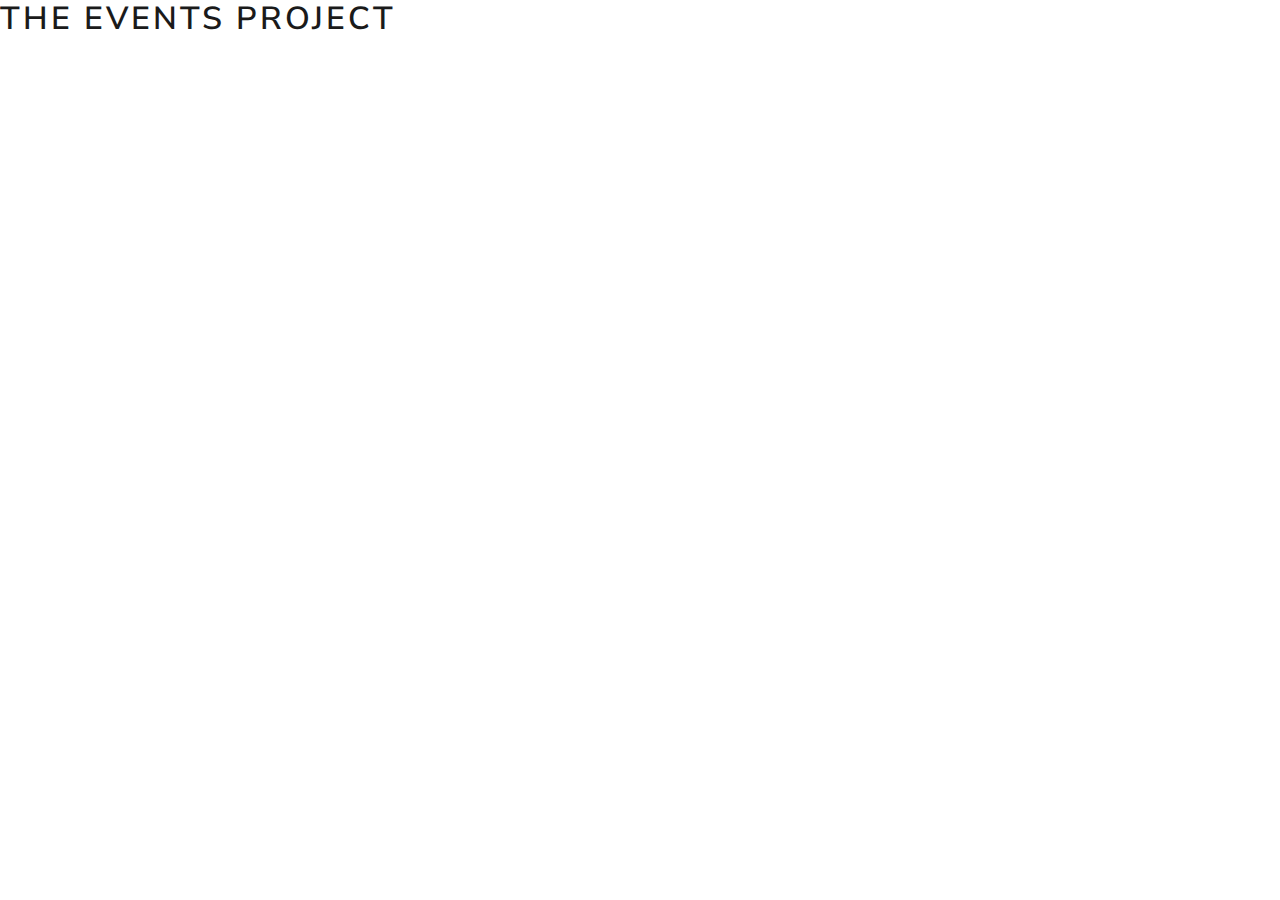
<file: authentification_form.html>
<!doctype html>
<html lang="en">
  <head>
    <!-- Required meta tags -->
    <meta charset="utf-8">
    <meta name="viewport" content="width=device-width, initial-scale=1">

    <!-- Bootstrap CSS -->
    <link href="style/bootstrap.min.css" rel="stylesheet">

    <title>The Events Project</title>
  </head>
  <body>
    <h1>The Events Project</h1>

    <!-- Bootstrap Bundle with Popper -->
    <script src="https://cdn.jsdelivr.net/npm/bootstrap@5.0.2/dist/js/bootstrap.bundle.min.js" integrity="sha384-MrcW6ZMFYlzcLA8Nl+NtUVF0sA7MsXsP1UyJoMp4YLEuNSfAP+JcXn/tWtIaxVXM" crossorigin="anonymous"></script>

  </body>
</html>
</file>
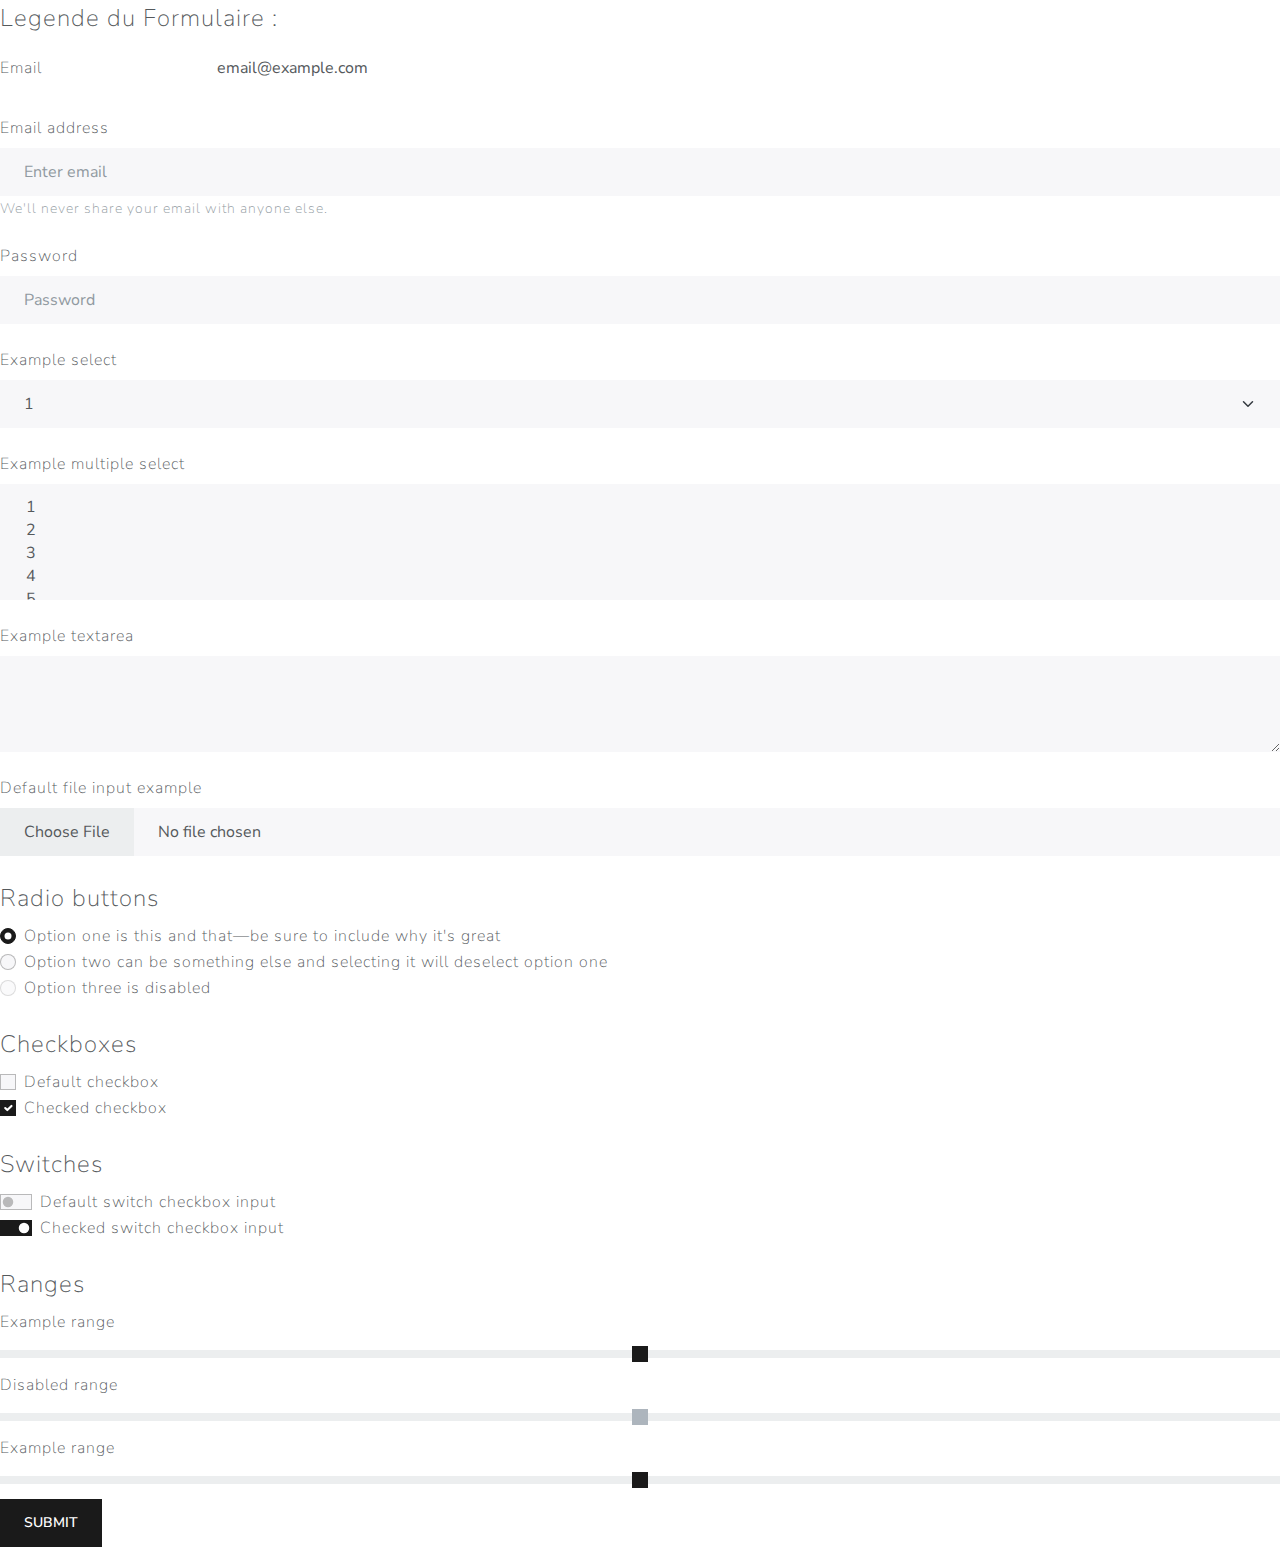
<file: forms_template.html>
<!doctype html>
<html lang="en">
  <head>
    <!-- Required meta tags -->
    <meta charset="utf-8">
    <meta name="viewport" content="width=device-width, initial-scale=1">

    <!-- lien vers Bootstrap CSS (template 'Lux' téléchargé) et mon fichier style.css -->
    <link href="css/bootstrap.css" rel="stylesheet">
    <link href="css/style.css" rel="stylesheet">

    <title>The Events Project</title>
  </head>

  <body class="forms-body">

    <div class="forms-container">
      <form>
        <fieldset>
          <legend>Legende du Formulaire :</legend>
          <div class="form-group row">
            <label for="staticEmail" class="col-sm-2 col-form-label">Email</label>
            <div class="col-sm-10">
              <input type="text" readonly="" class="form-control-plaintext" id="staticEmail" value="email@example.com">
            </div>
          </div>
          <div class="form-group">
            <label for="exampleInputEmail1" class="form-label mt-4">Email address</label>
            <input type="email" class="form-control" id="exampleInputEmail1" aria-describedby="emailHelp" placeholder="Enter email">
            <small id="emailHelp" class="form-text text-muted">We'll never share your email with anyone else.</small>
          </div>
          <div class="form-group">
            <label for="exampleInputPassword1" class="form-label mt-4">Password</label>
            <input type="password" class="form-control" id="exampleInputPassword1" placeholder="Password">
          </div>
          <div class="form-group">
            <label for="exampleSelect1" class="form-label mt-4">Example select</label>
            <select class="form-select" id="exampleSelect1">
              <option>1</option>
              <option>2</option>
              <option>3</option>
              <option>4</option>
              <option>5</option>
            </select>
          </div>
          <div class="form-group">
            <label for="exampleSelect2" class="form-label mt-4">Example multiple select</label>
            <select multiple="" class="form-select" id="exampleSelect2">
              <option>1</option>
              <option>2</option>
              <option>3</option>
              <option>4</option>
              <option>5</option>
            </select>
          </div>
          <div class="form-group">
            <label for="exampleTextarea" class="form-label mt-4">Example textarea</label>
            <textarea class="form-control" id="exampleTextarea" rows="3"></textarea>
          </div>
          <div class="form-group">
            <label for="formFile" class="form-label mt-4">Default file input example</label>
            <input class="form-control" type="file" id="formFile">
          </div>
          <fieldset class="form-group">
            <legend class="mt-4">Radio buttons</legend>
            <div class="form-check">
              <label class="form-check-label">
                <input type="radio" class="form-check-input" name="optionsRadios" id="optionsRadios1" value="option1" checked="">
                Option one is this and that—be sure to include why it's great
              </label>
            </div>
            <div class="form-check">
              <label class="form-check-label">
                <input type="radio" class="form-check-input" name="optionsRadios" id="optionsRadios2" value="option2">
                Option two can be something else and selecting it will deselect option one
              </label>
            </div>
            <div class="form-check disabled">
              <label class="form-check-label">
                <input type="radio" class="form-check-input" name="optionsRadios" id="optionsRadios3" value="option3" disabled="">
                Option three is disabled
              </label>
            </div>
          </fieldset>
          <fieldset class="form-group">
            <legend class="mt-4">Checkboxes</legend>
            <div class="form-check">
              <input class="form-check-input" type="checkbox" value="" id="flexCheckDefault">
              <label class="form-check-label" for="flexCheckDefault">
                Default checkbox
              </label>
            </div>
            <div class="form-check">
              <input class="form-check-input" type="checkbox" value="" id="flexCheckChecked" checked="">
              <label class="form-check-label" for="flexCheckChecked">
                Checked checkbox
              </label>
            </div>
          </fieldset>
          <fieldset>
            <legend class="mt-4">Switches</legend>
            <div class="form-check form-switch">
              <input class="form-check-input" type="checkbox" id="flexSwitchCheckDefault">
              <label class="form-check-label" for="flexSwitchCheckDefault">Default switch checkbox input</label>
            </div>
            <div class="form-check form-switch">
              <input class="form-check-input" type="checkbox" id="flexSwitchCheckChecked" checked="">
              <label class="form-check-label" for="flexSwitchCheckChecked">Checked switch checkbox input</label>
            </div>
          </fieldset>
          <fieldset class="form-group">
            <legend class="mt-4">Ranges</legend>
              <label for="customRange1" class="form-label">Example range</label>
              <input type="range" class="form-range" id="customRange1">
              <label for="disabledRange" class="form-label">Disabled range</label>
              <input type="range" class="form-range" id="disabledRange" disabled="">
              <label for="customRange3" class="form-label">Example range</label>
              <input type="range" class="form-range" min="0" max="5" step="0.5" id="customRange3">
          </fieldset>
          <button type="submit" class="btn btn-primary">Submit</button>
        </fieldset>
      </form>
    </div>  



    <!-- Bootstrap Bundle with Popper -->
    <script src="https://cdn.jsdelivr.net/npm/bootstrap@5.0.2/dist/js/bootstrap.bundle.min.js" integrity="sha384-MrcW6ZMFYlzcLA8Nl+NtUVF0sA7MsXsP1UyJoMp4YLEuNSfAP+JcXn/tWtIaxVXM" crossorigin="anonymous"></script>

  </body>
</html>
</file>
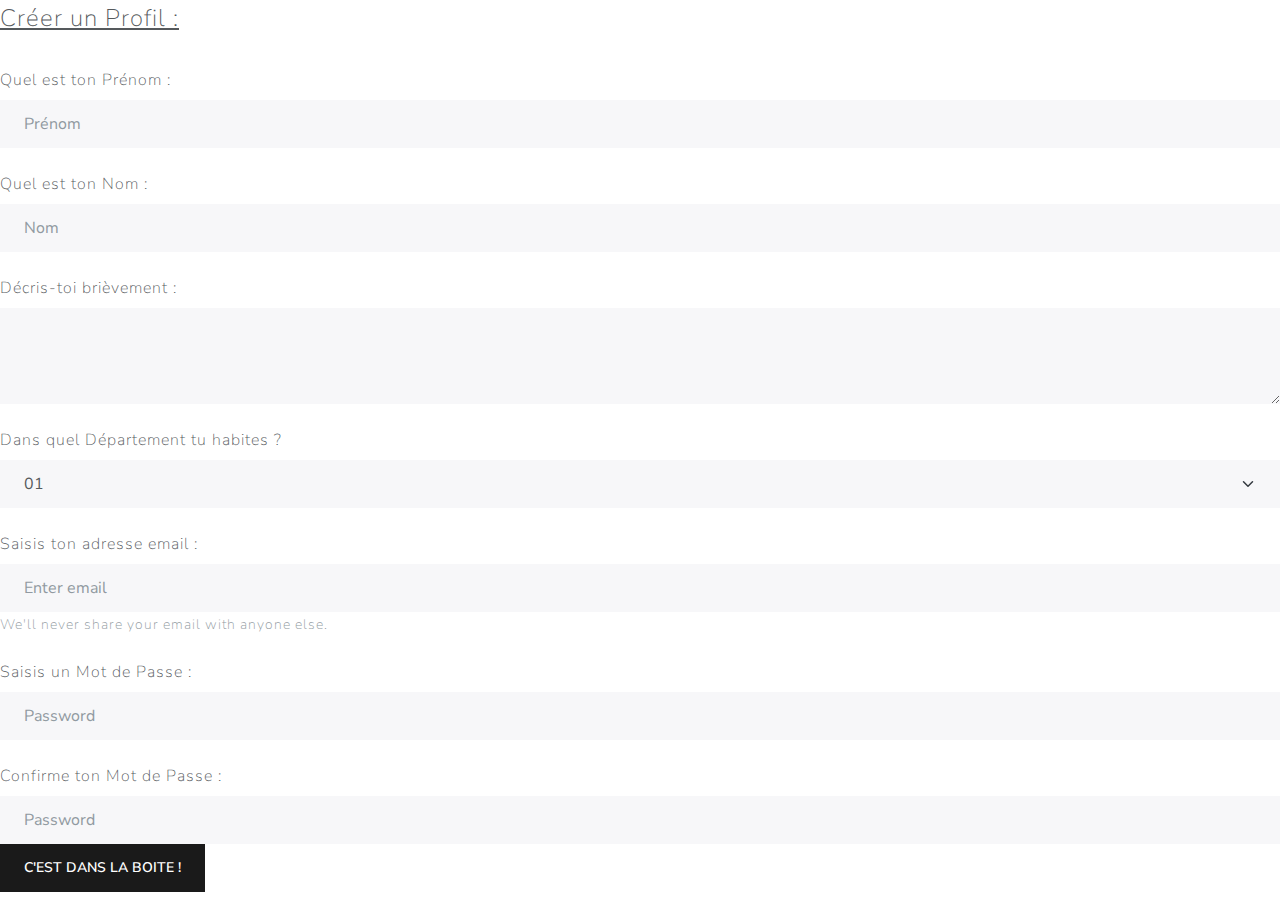
<file: sign-in-form-handmade.html>
<!doctype html>
<html lang="en">
  <head>
    <!-- Required meta tags -->
    <meta charset="utf-8">
    <meta name="viewport" content="width=device-width, initial-scale=1">

    <!-- lien vers Bootstrap CSS (template 'Lux' téléchargé) et mon fichier style.css -->
    <link href="css/bootstrap.css" rel="stylesheet">
    <link href="css/style.css" rel="stylesheet">

    <title>The Events Project</title>
  </head>

  <body class="forms-body">

    <div class="forms-container">
      <form>
        <fieldset>
          <legend><u>Créer un Profil :</u></legend>

          <div class="form-group">
            <label for="exampleInputEmail1" class="form-label mt-4">
              Quel est ton Prénom :</label>
            <input type="text" class="form-control" id="first_name" placeholder="Prénom">
          </div>

          <div class="form-group">
            <label for="exampleInputEmail1" class="form-label mt-4">
              Quel est ton Nom :</label>
            <input type="text" class="form-control" id="last_name" placeholder="Nom">
          </div>

          <div class="form-group">
            <label for="exampleTextarea" class="form-label mt-4">Décris-toi brièvement :</label>
            <textarea class="form-control" id="exampleTextarea" rows="3"></textarea>
          </div>

          <div class="form-group">
            <label for="exampleSelect1" class="form-label mt-4">Dans quel Département tu habites ?</label>
            <select class="form-select" id="exampleSelect1">
              <option>01</option>
              <option>02</option>
              <option>03</option>
              <option>...</option>
            </select>
          </div>

          <div class="form-group">
            <label for="exampleInputEmail1" class="form-label mt-4">
              Saisis ton adresse email :</label>
            <input type="email" class="form-control" id="exampleInputEmail1" aria-describedby="emailHelp" placeholder="Enter email">
            <small id="emailHelp" class="form-text text-muted">We'll never share your email with anyone else.</small>
          </div>

          <div class="form-group">
            <label for="exampleInputPassword1" class="form-label mt-4">
              Saisis un Mot de Passe :</label>
            <input type="password" class="form-control" id="exampleInputPassword1" placeholder="Password">
          </div>

          <div class="form-group">
            <label for="PasswordConfirmation" class="form-label mt-4">
              Confirme ton Mot de Passe :</label>
            <input type="password" class="form-control" id="PasswordConfirmation" placeholder="Password">
          </div>

            </fieldset>
              <button type="submit" class="btn btn-primary submit-boutton">C'est dans la boite !</button>
            </fieldset>

      </form>
    </div>  



    <!-- Bootstrap Bundle with Popper -->
    <script src="https://cdn.jsdelivr.net/npm/bootstrap@5.0.2/dist/js/bootstrap.bundle.min.js" integrity="sha384-MrcW6ZMFYlzcLA8Nl+NtUVF0sA7MsXsP1UyJoMp4YLEuNSfAP+JcXn/tWtIaxVXM" crossorigin="anonymous"></script>

  </body>
</html>
</file>
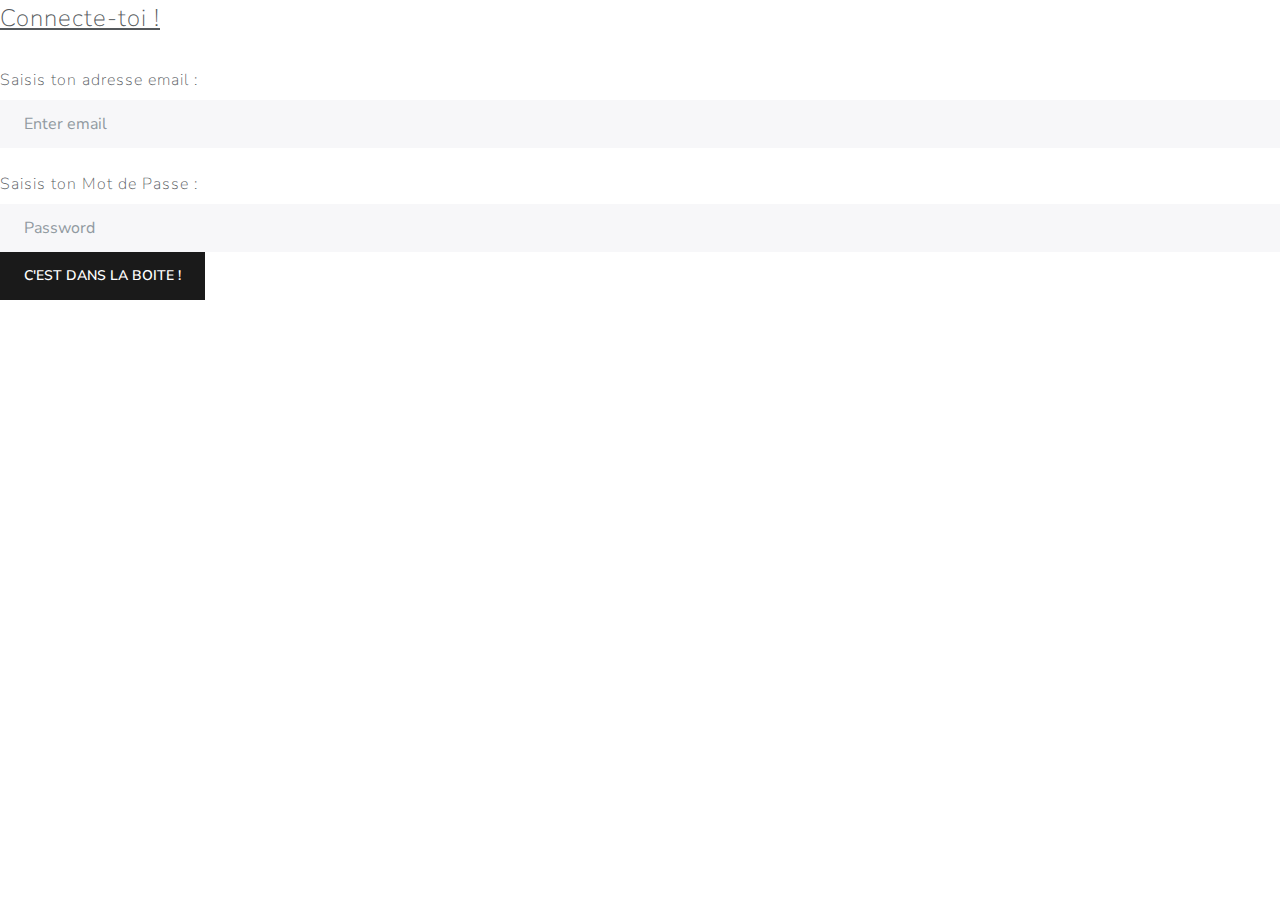
<file: sign-up-form-handmade.html>
<!doctype html>
<html lang="en">
  <head>
    <!-- Required meta tags -->
    <meta charset="utf-8">
    <meta name="viewport" content="width=device-width, initial-scale=1">

    <!-- lien vers Bootstrap CSS (template 'Lux' téléchargé) et mon fichier style.css -->
    <link href="css/bootstrap.css" rel="stylesheet">
    <link href="css/style.css" rel="stylesheet">

    <title>The Events Project</title>
  </head>

  <body class="forms-body">

    <div class="forms-container">
      <form>
        <fieldset>
          <legend><u>Connecte-toi !</u></legend>

          <div class="form-group">
            <label for="exampleInputEmail1" class="form-label mt-4">
              Saisis ton adresse email :</label>
            <input type="email" class="form-control" id="exampleInputEmail1" placeholder="Enter email">
          </div>

          <div class="form-group">
            <label for="exampleInputPassword1" class="form-label mt-4">
              Saisis ton Mot de Passe :</label>
            <input type="password" class="form-control" id="exampleInputPassword1" placeholder="Password">
          </div>

            </fieldset>
              <button type="submit" class="btn btn-primary submit-boutton">C'est dans la boite !</button>
            </fieldset>

      </form>
    </div>  



    <!-- Bootstrap Bundle with Popper -->
    <script src="https://cdn.jsdelivr.net/npm/bootstrap@5.0.2/dist/js/bootstrap.bundle.min.js" integrity="sha384-MrcW6ZMFYlzcLA8Nl+NtUVF0sA7MsXsP1UyJoMp4YLEuNSfAP+JcXn/tWtIaxVXM" crossorigin="anonymous"></script>

  </body>
</html>
</file>
<file: css/style.css>
.footer-dark {
  padding:50px 0;
  color:#f0f9ff;
  background-color:#282d32;
}

.footer-dark h3 {
  margin-top:0;
  margin-bottom:12px;
  font-weight:bold;
  font-size:16px;
}

.footer-dark ul {
  padding:0;
  list-style:none;
  line-height:1.6;
  font-size:14px;
  margin-bottom:0;
}

.footer-dark ul a {
  color:inherit;
  text-decoration:none;
  opacity:0.6;
}

.footer-dark ul a:hover {
  opacity:0.8;
}

@media (max-width:767px) {
  .footer-dark .item:not(.social) {
    text-align:center;
    padding-bottom:20px;
  }
}

.footer-dark .item.text {
  margin-bottom:36px;
}

@media (max-width:767px) {
  .footer-dark .item.text {
    margin-bottom:0;
  }
}

.footer-dark .item.text p {
  opacity:0.6;
  margin-bottom:0;
}

.footer-dark .item.social {
  text-align:center;
}

@media (max-width:991px) {
  .footer-dark .item.social {
    text-align:center;
    margin-top:20px;
  }
}

.footer-dark .item.social > a {
  font-size:20px;
  width:36px;
  height:36px;
  line-height:36px;
  display:inline-block;
  text-align:center;
  border-radius:50%;
  box-shadow:0 0 0 1px rgba(255,255,255,0.4);
  margin:0 8px;
  color:#fff;
  opacity:0.75;
}

.footer-dark .item.social > a:hover {
  opacity:0.9;
}

.footer-dark .copyright {
  text-align:center;
  padding-top:24px;
  opacity:0.3;
  font-size:13px;
  margin-bottom:0;
}

.footer-titles {
  color:#F0E68C;
}
</file>
